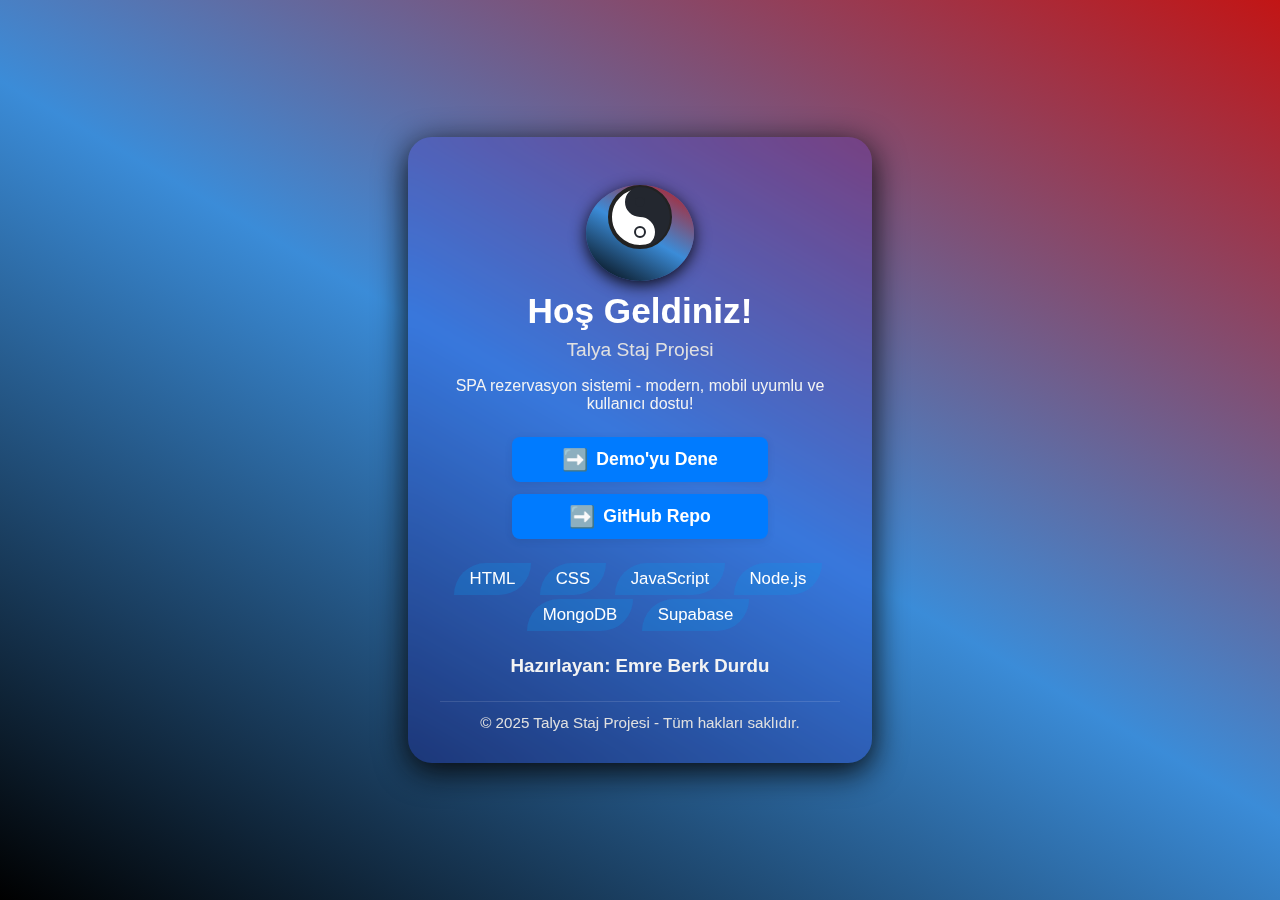
<file: index.html>
<!DOCTYPE html>
<html lang="tr">
<head>
    <meta charset="UTF-8">
    <meta name="viewport" content="width=device-width, initial-scale=1.0">
    <title>Hoş Geldiniz | Talya Staj Projesi</title>
    <link rel="stylesheet" href="style.css">
</head>
<body>
    <div class="welcome-container">
        <div class="welcome-icon">
            <!-- Ying Yang SVG -->
            <svg width="64" height="64" viewBox="0 0 64 64" fill="none" xmlns="http://www.w3.org/2000/svg">
                <circle cx="32" cy="32" r="30" fill="#fff" stroke="#222" stroke-width="4"/>
                <path d="M32 2
                    a30 30 0 0 1 0 60
                    a15 15 0 0 0 0 -30
                    a15 15 0 0 1 0 -30" fill="#23272f"/>
                <circle cx="32" cy="17" r="5" fill="#23272f"/>
                <circle cx="32" cy="47" r="5" fill="#fff" stroke="#23272f" stroke-width="2"/>
            </svg>
        </div>
        <h1>Hoş Geldiniz!</h1>
        <h2>Talya Staj Projesi</h2>
        <p>SPA rezervasyon sistemi - modern, mobil uyumlu ve kullanıcı dostu!</p>
        <div class="button-group">
            <a href="TalyaStajProject_2025/demo/" class="button-link"><span class="icon">➡️</span>Demo'yu Dene</a>
            <a href="https://github.com/EmreBerkDurdu/TalyaStaj_2025" class="button-link" target="_blank" rel="noopener noreferrer"><span class="icon">➡️</span>GitHub Repo</a>
        </div>
        <div class="tech-tags">
            <span>HTML</span>
            <span>CSS</span>
            <span>JavaScript</span>
            <span>Node.js</span>
            <span>MongoDB</span>
            <span>Supabase</span>
        </div>
        <h3> Hazırlayan: Emre Berk Durdu</h3>
        <footer>
            © 2025 Talya Staj Projesi - Tüm hakları saklıdır.
        </footer>
    </div>
</body>
</html>
</file>
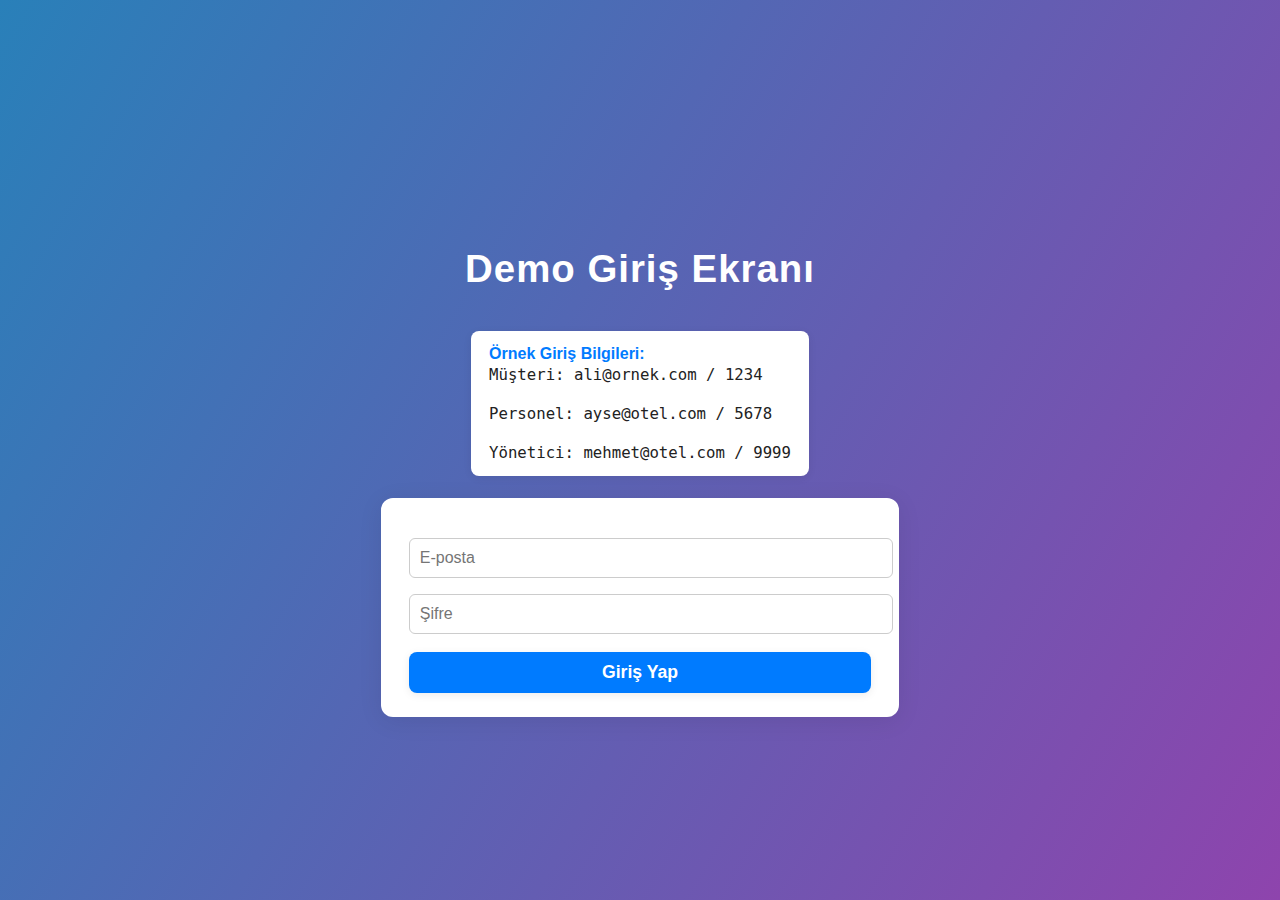
<file: demo.html>
<!DOCTYPE html>
<html lang="tr">
<head>
    <meta charset="UTF-8">
    <title>Demo Giriş Ekranı</title>
    <link rel="stylesheet" href="style.css">
</head>
<body style="background: linear-gradient(120deg, #2980b9, #8e44ad); min-height: 100vh; display: flex; flex-direction: column; align-items: center;">
    <h2 style="color:#fff; margin-top: 64px; margin-bottom: 40px; font-size: 2.4em; font-family: 'Segoe UI', Arial, sans-serif; font-weight: 700; letter-spacing: 1px; text-align: center;">Demo Giriş Ekranı</h2>
    <div class="demo-users">
        <b>Örnek Giriş Bilgileri:</b><br>
        <span>Müşteri: ali@ornek.com / 1234</span><br>
        <span>Personel: ayse@otel.com / 5678</span><br>
        <span>Yönetici: mehmet@otel.com / 9999</span>
    </div>
    <div class="demo-card">
        <form id="loginForm">
            <input type="email" name="email" placeholder="E-posta" required>
            <input type="password" name="sifre" placeholder="Şifre" required>
            <button type="submit" class="button-link" style="margin-top:10px; width:100%;">Giriş Yap</button>
        </form>
        <div id="sonuc"></div>
    </div>
    <script>
    const users = [
        { email: "ali@ornek.com", sifre: "1234", ad: "Ali ", rol: "müşteri" },
        { email: "ayse@otel.com", sifre: "5678", ad: "Ayşe ", rol: "personel" },
        { email: "mehmet@otel.com", sifre: "9999", ad: "Mehmet ", rol: "yönetici" }
    ];
    document.getElementById('loginForm').onsubmit = function(e) {
        e.preventDefault();
        const email = e.target.email.value;
        const sifre = e.target.sifre.value;
        const sonucDiv = document.getElementById('sonuc');
        const kullanici = users.find(u => u.email === email && u.sifre === sifre);
        if (kullanici) {
            sonucDiv.innerHTML = `<div class="success">Hoşgeldiniz ${kullanici.ad} (${kullanici.rol})</div>`;
        } else {
            sonucDiv.innerHTML = `<div class="error">Giriş başarısız</div>`;
        }
    };
    </script>
</body>
</html>
</file>
<file: style.css>
body {
    margin: 0;
    padding: 0;
    min-height: 100vh;
    background: linear-gradient(30deg, #000000 0%, #3b8cd8 50%, #c21515 100%);
    display: flex;
    align-items: center;
    justify-content: center;
    font-family: 'Segoe UI', Arial, sans-serif;
    position: relative;
    overflow: hidden;
}

.welcome-container {
    background: rgba(40, 4, 245, 0.15);
    box-shadow: 0 8px 32px 0 rgb(7, 7, 7);
    backdrop-filter: blur(8px);
    border-radius: 24px;
    padding: 48px 32px 32px 32px;
    text-align: center;
    max-width: 400px;
    width: 100%;
    z-index: 1;
    position: relative;
}

.welcome-icon {
    font-size: 64px;
    margin-bottom: 16px;
    background: linear-gradient(30deg, #000000 0%, #3b8cd8 50%, #c21515 100%);
    border-radius: 50%;
    width: 108px;
    height: 96px;
    display: block;
    align-items: center;
    justify-content: center;
    margin-bottom: 10px;
    margin-left: auto;
    margin-right: auto;
    box-shadow: 0 4px 16px rgba(0, 0, 0, 0.87);
}

h1 {
    margin: 0 0 8px 0;
    font-size: 2.2rem;
    color: #fff;
}

h2 {
    margin: 0 0 16px 0;
    font-size: 1.2rem;
    color: #e0e0e0;
    font-weight: 400;
}

p {
    color: #f3f3f3;
    margin-bottom: 24px;
}   

h3 {
    color: #f3f3f3;
    margin-bottom: 24px;
}

/* Buton grubu için ortak stil */
.button-group {
    display: flex;
    flex-direction: column;
    align-items: center;
    gap: 12px;
    margin: 20px 0;
}

.button-link {
    display: flex;
    align-items: center;
    background: #007bff;
    color: #fff !important;
    padding: 10px 18px;
    border-radius: 8px;
    text-decoration: none;
    font-weight: bold;
    font-size: 1.1em;
    box-shadow: 0 2px 8px rgba(0,0,0,0.08);
    transition: background 0.2s;
    border: none;
    margin: 0;
    justify-content: center;
    min-width: 220px;
}
.button-link:hover {
    background: #0056b3;
    color: #fff !important;
}
.button-link .icon {
    margin-right: 8px;
    font-size: 1.2em;
}

.tech-tags {
    margin-bottom: 24px;
}
.tech-tags span {       
    display: inline-block;
    background: rgba(13, 154, 236, 0.253);
    color: #ffffff;
    border-radius: 40px 0 40px 0;
    padding: 6px 16px 6px 16px;
    margin: 4px 4px 0 0;
    font-size: 1.05rem;
    font-weight: 500;
}

footer {
    color: #e0e0e0;
    font-size: 0.95rem;
    margin-top: 16px;
    border-top: 1px solid rgba(255,255,255,0.12);
    padding-top: 12px;
} 

.demo-card {
    background: #fff;
    padding: 32px 28px 24px 28px;
    border-radius: 12px;
    box-shadow: 0 4px 24px rgba(0,0,0,0.08);
    min-width: 320px;
    display: flex;
    flex-direction: column;
    align-items: center;
}
.demo-card input[type="email"],
.demo-card input[type="password"] {
    width: 100%;
    padding: 10px;
    margin: 8px 0;
    border-radius: 6px;
    border: 1px solid #ccc;
    font-size: 1em;
}
.success {
    color: #219150;
    margin-top: 16px;
    font-weight: bold;
    text-align: center;
}
.error {
    color: #c0392b;
    margin-top: 16px;
    font-weight: bold;
    text-align: center;
}
.demo-users {
    background: #fff;
    color: #222;
    border-radius: 8px;
    padding: 14px 18px;
    margin-bottom: 22px;
    box-shadow: 0 2px 8px rgba(0,0,0,0.07);
    font-size: 1em;
    text-align: left;
    min-width: 260px;
}
.demo-users b {
    color: #007bff;
}
.demo-users span {
    display: block;
    margin-top: 2px;
    font-family: 'Consolas', 'Menlo', monospace;
    font-size: 0.98em;
} 

@media (max-width: 600px) {
  .demo-body {
    min-height: 100vh;
    background: linear-gradient(120deg, #2980b9, #8e44ad);
    display: flex;
    flex-direction: column;
    align-items: center;
    justify-content: flex-start;
  }
  .demo-body .demo-card {
    min-width: 96vw;
    max-width: 98vw;
    width: 96vw;
    margin-top: 24px;
    padding: 24px 2vw;
    box-sizing: border-box;
    border-radius: 18px;
    box-shadow: 0 4px 24px rgba(0,0,0,0.10);
  }
  .demo-body .demo-users {
    min-width: 92vw;
    max-width: 98vw;
    font-size: 1.18em;
    padding: 14px 2vw;
    box-sizing: border-box;
    border-radius: 12px;
    margin-bottom: 18px;
  }
  .demo-body .demo-card input[type="email"],
  .demo-body .demo-card input[type="password"] {
    font-size: 1.18em;
    padding: 16px;
    width: 100%;
    margin: 8px 0;
    box-sizing: border-box;
  }
  .demo-body .button-link {
    font-size: 1.18em;
    min-width: 0;
    width: 100%;
    padding: 16px 0;
    margin-top: 10px;
  }
  .demo-body h2 {
    font-size: 2em !important;
    margin-top: 32px !important;
    margin-bottom: 20px !important;
  }
}
</file>
